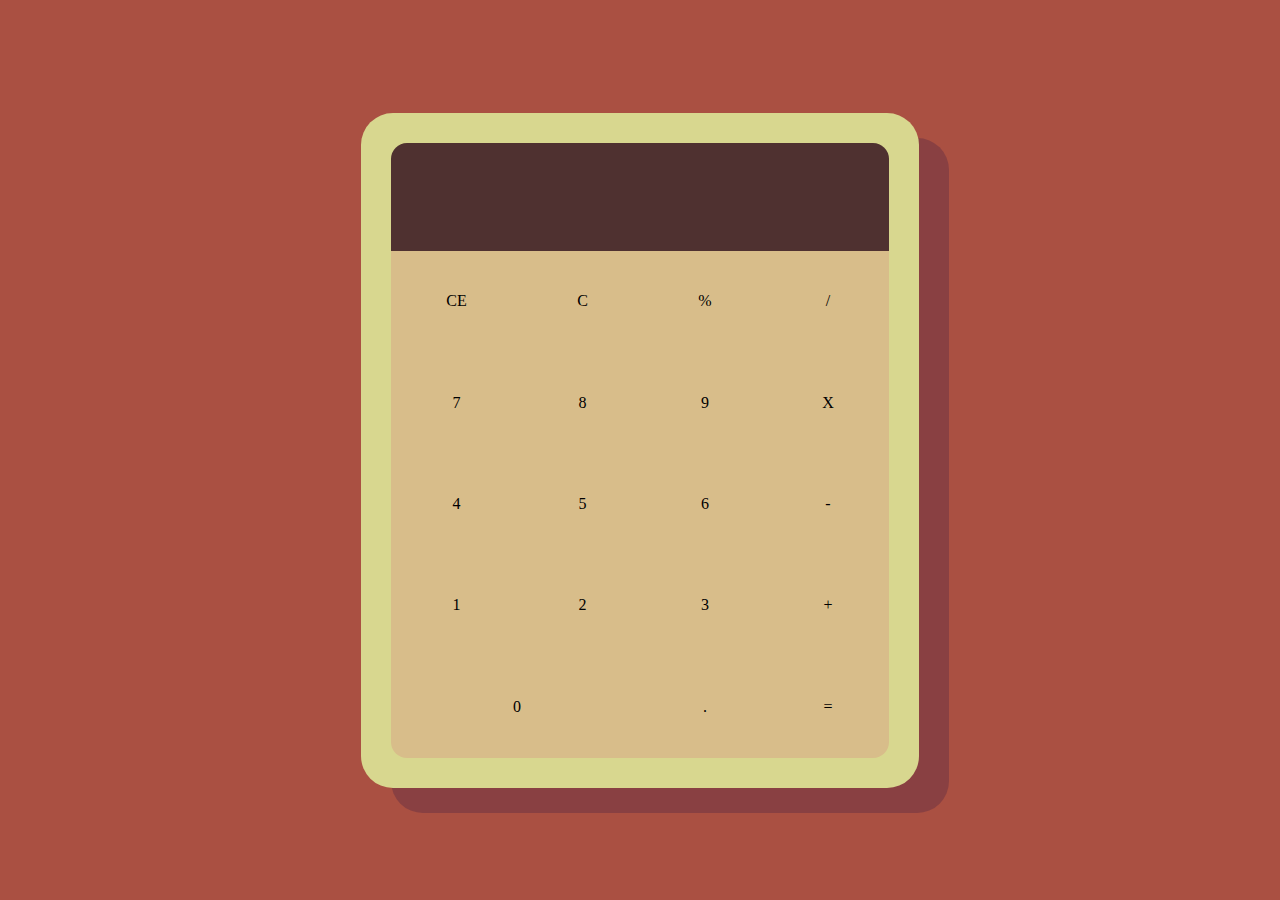
<file: index.html>
<!DOCTYPE html>
<html lang="en">
<head>
    <meta charset="UTF-8">
    <meta http-equiv="X-UA-Compatible" content="IE=edge">
    <meta name="viewport" content="width=device-width, initial-scale=1.0">
    <link rel="stylesheet" href="css/style.css">
    <link rel="stylesheet" href="css/bootstrap.min.css">
   
    <title>Calculadora</title>
</head>
<script src="js/Display.js" type="text/javascript"></script>
<script src="js/app.js" type="text/javascript" defer></script>
<script src="js/calculadora.js" type="text/javascript"></script>
<body>
    <main class="container d-flex justify-content-center">
        <div class="calculadora ">
            <div class="display">
                <div id="valor-anterior"></div>
                <div id="valor-actual"></div>
            </div>
    
            <button onclick="display.borrarTodo()" class="operador">CE</button>
            <button onclick="display.borrar()" class="operador">C</button>
            <button class="operador" value="porcentaje">%</button>
            <button class="operador" value="dividir">/</button>
            <button class="numero">7</button>
            <button class="numero">8</button>
            <button class="numero">9</button>
            <button class="operador" value="multiplicar">X</button>
            <button class="numero">4</button>
            <button class="numero">5</button>
            <button class="numero">6</button>
            <button class="operador" value="restar">-</button>
            <button class="numero">1</button>
            <button class="numero">2</button>
            <button class="numero">3</button>
            <button class="operador" value="sumar">+</button>
            <button class="numero columna">0</button>
            <button class="numero">.</button>
            <button class="operador esquina" value="igual">=</button>
        </div>
    </main>
</body>

</html>
</file>
<file: css/style.css>
*{
    font-family: verdana;
}
body{
    background-color: #AA5042 !important;
}
.container{
    height: 100vh;
    align-items: center; 
    
}
.calculadora:hover{    
    scale: 1.1;
}
.calculadora{
    transition: scale 900ms ease-in-out;
    width: 50%;
    height: 75%;
    background-color: #D8D78F;
    padding: 30px;   
    border-radius: 2rem;
    -webkit-box-shadow: 30px 25px 0px 0px rgba(117,55,66,0.63);
    -moz-box-shadow: 30px 25px 0px 0px rgba(117,55,66,0.63);
    box-shadow: 30px 25px 0px 0px rgba(117,55,66,0.63);
    display: grid;
}
.calculadora button{
    background-color: #d8bd8a;
    border: none;
}
.calculadora button:hover{
    background-color: #9c8a65;
}
button:last-child{
    border-bottom-right-radius: 1em;
}button:nth-child(18){
    border-bottom-left-radius: 1em;
}
.display{
    background-color: #4f3130;
    padding: 16px;
    color: white;
    grid-column: span 4;
    border-radius: 1em 1em 0 0;
}
#valor-actual {
    font-size: 1.3em;
    height: 1px;
}

#valor-anterior {
    font-size: 1.8em;
}
.columna{
    grid-column: span 2;
}
@media(max-width: 1000px){
    .calculadora{
        width: 88%;
        height: 70%;
    }
}
</file>
